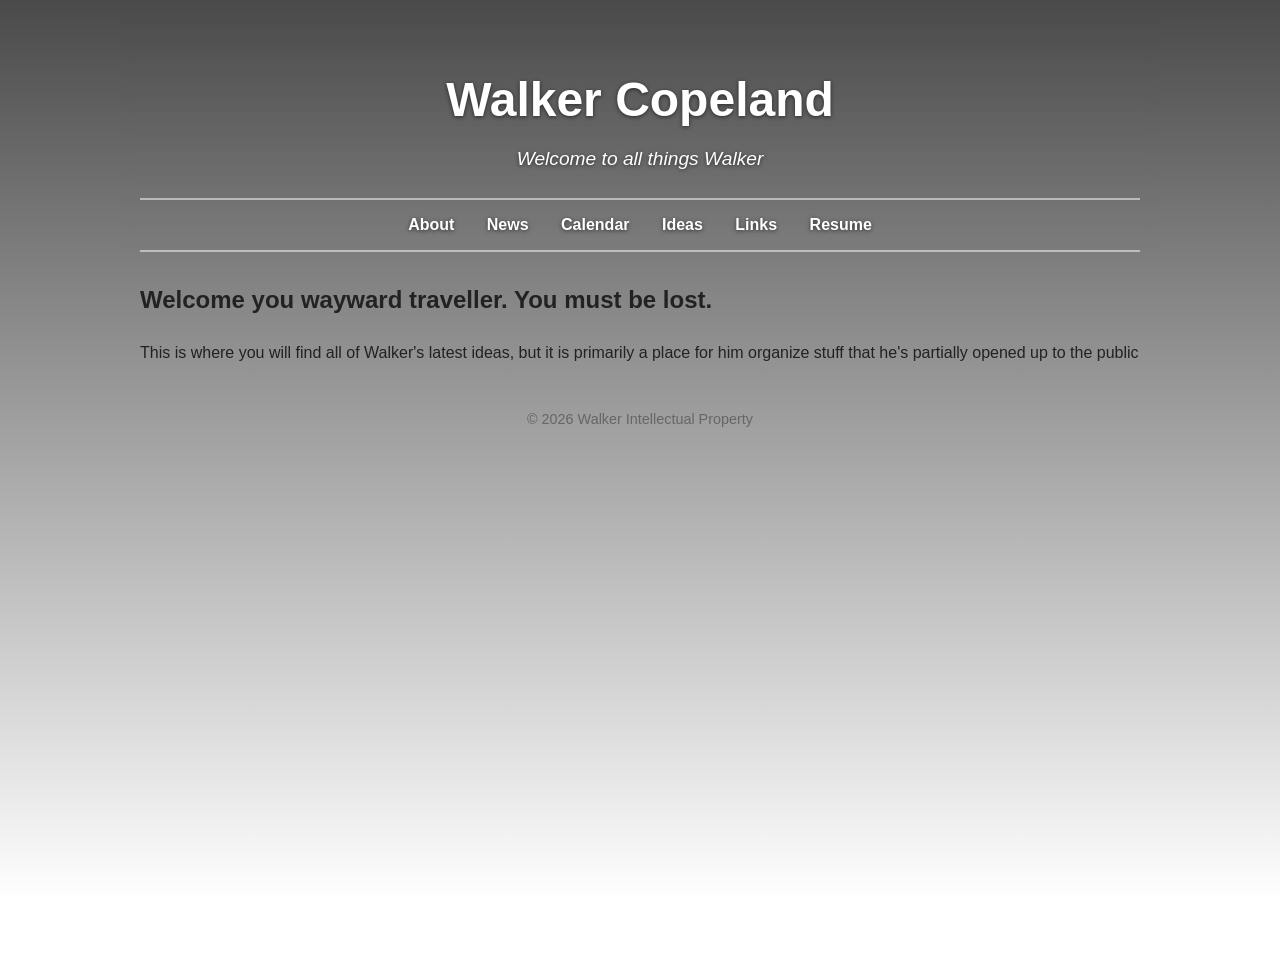
<file: index.html>
<!DOCTYPE html>
<html lang="en">
<head>
  <meta charset="UTF-8">
  <meta name="viewport" content="width=device-width, initial-scale=1.0">
  <meta name="description" content="Walker Copeland's personal website">
  <title>Walker Copeland</title>
  <link rel="stylesheet" href="style.css">
</head>
<body>

  <div id="site-header"></div>
<script src="header.js"></script>

  <main>
    <h2>Welcome you wayward traveller. You must be lost.</h2>
    <p>This is where you will find all of Walker's latest ideas, but it is primarily a place for him organize stuff that he's partially opened up to the public</p>
  </main>

  <div id="site-footer"></div>
  <script src="footer.js"></script>
</body>
</html>
</file>
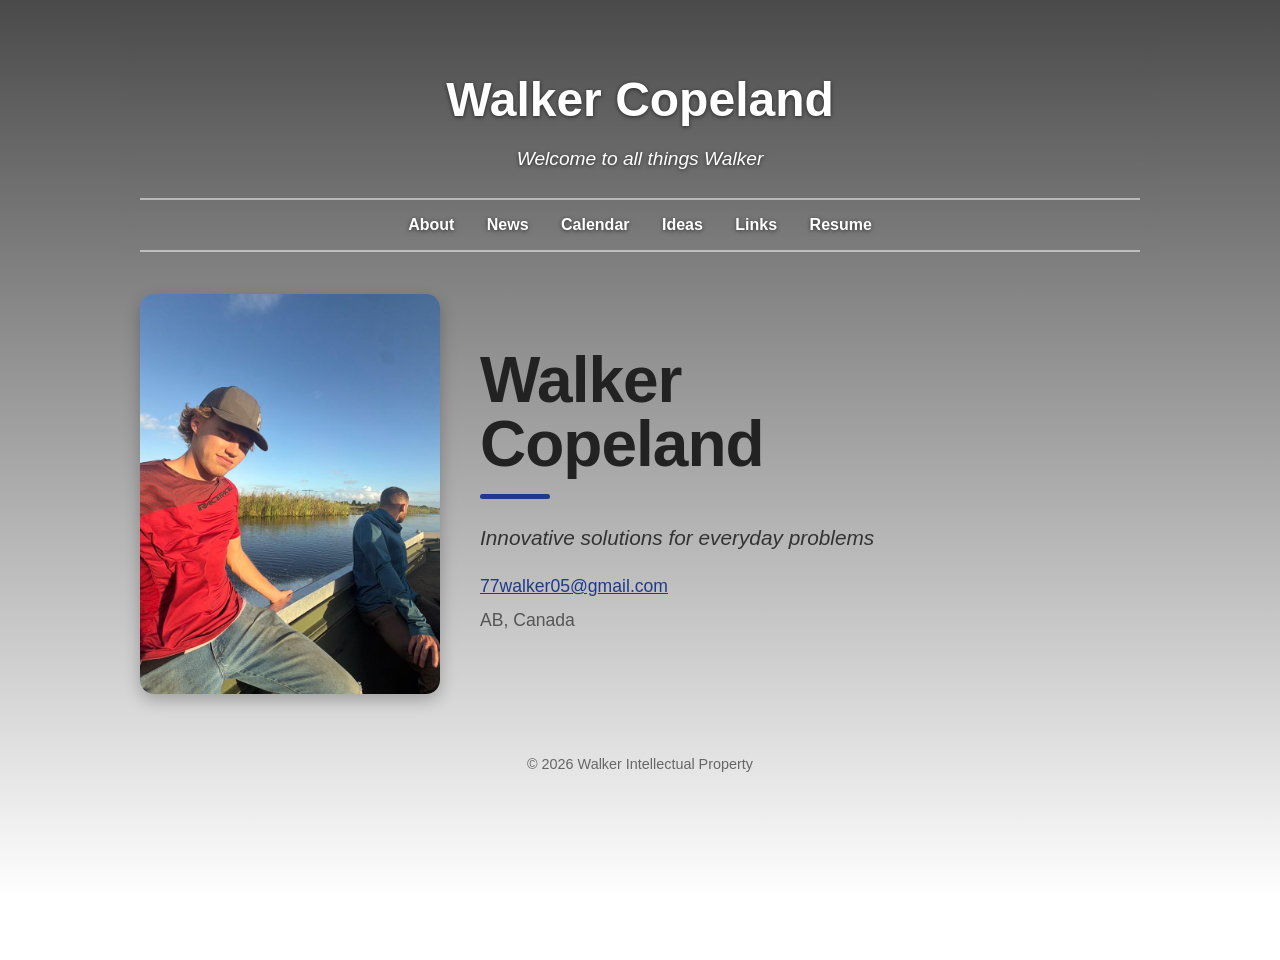
<file: about.html>
<!DOCTYPE html>
<html lang="en">
<head>
  <meta charset="UTF-8">
  <meta name="viewport" content="width=device-width, initial-scale=1.0">
  <title>About - Your Name</title>
  <link rel="stylesheet" href="style.css">
</head>
<body>

  <div id="site-header"></div>
<script src="header.js"></script>

<main>
  <section class="cover">
    <img class="cover-photo" src="cover_photo.jpeg" alt="Photo of Walker Copeland">

    <div class="cover-text">
      <h2 class="cover-name">Walker<br>Copeland</h2>
      <p class="cover-tagline">Innovative solutions for everyday problems</p>
      <p class="cover-detail"><a href="mailto:77walker05@gmail.com">77walker05@gmail.com</a></p>
      <p class="cover-detail">AB, Canada</p>
    </div>
  </section>
</main>

  <div id="site-footer"></div>
  <script src="footer.js"></script>

</body>
</html>
</file>
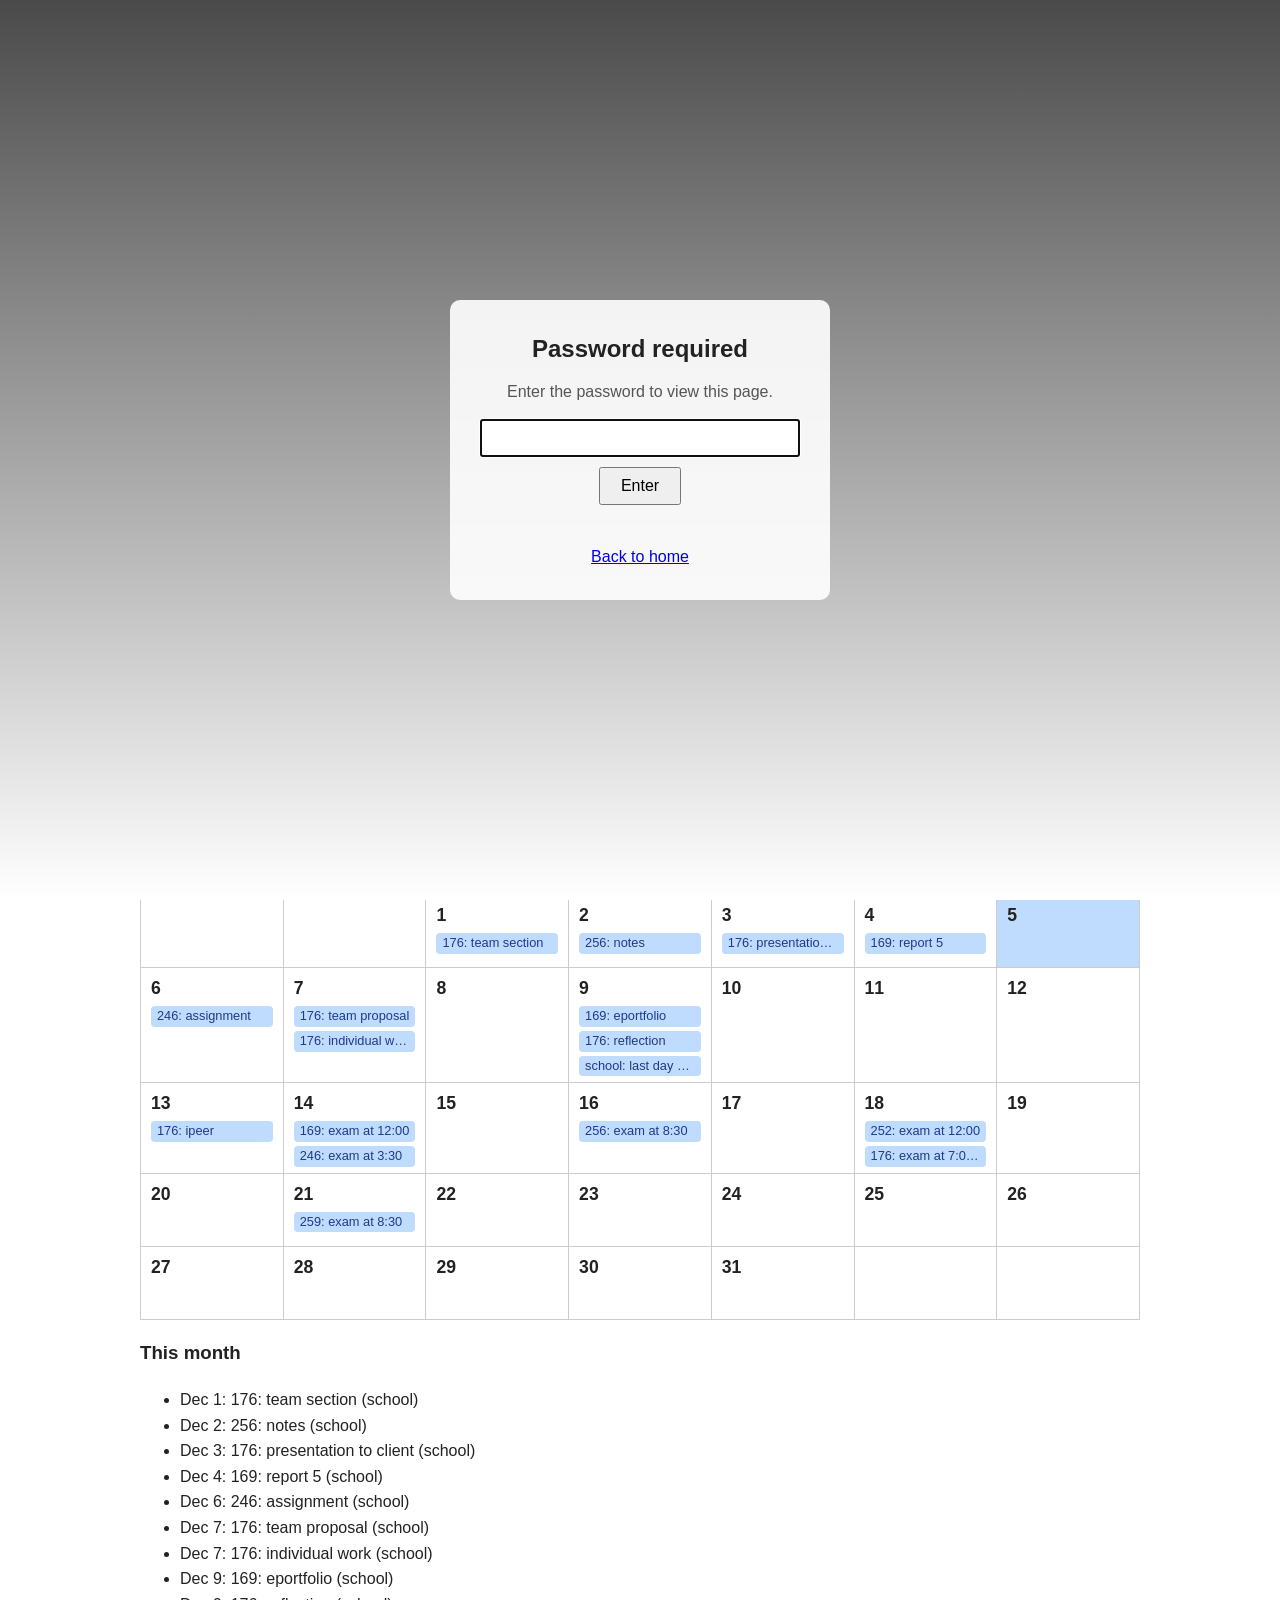
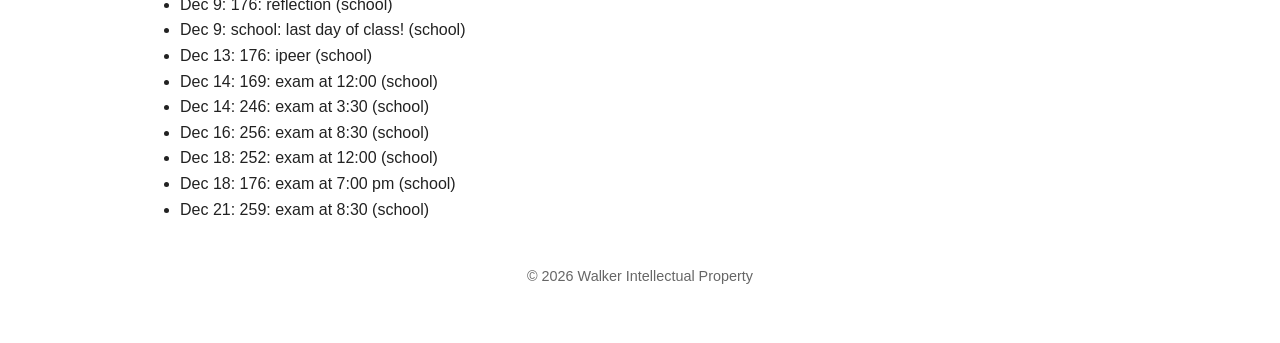
<file: calendar.html>
<!DOCTYPE html>
<html lang="en">
<head>
  <meta charset="UTF-8">
  <meta name="viewport" content="width=device-width, initial-scale=1.0">
  <title>Calendar</title>
  <link rel="stylesheet" href="style.css">
</head>
<body>

  <script src="gate.js"></script>

  <div id="site-header"></div>
  <script src="header.js"></script>
  <script src="loader.js"></script>

  <main>
    <h2>Calendar</h2>

    <h3>Coming up (next 2 weeks)</h3>
    <div class="upcoming">
      <div class="upcoming-col school">
        <h4>School</h4>
        <ul id="upcoming-school"></ul>
      </div>
      <div class="upcoming-col fun">
        <h4>Fun</h4>
        <ul id="upcoming-fun"></ul>
      </div>
    </div>

    <div class="legend">
      <span class="chip school">School</span>
      <span class="chip fun">Fun</span>
    </div>

    <div class="calendar-controls">
      <button id="prev">&laquo; Prev</button>
      <strong id="month-label"></strong>
      <button id="next">Next &raquo;</button>
    </div>

    <table class="calendar">
      <thead>
        <tr>
          <th>Sun</th><th>Mon</th><th>Tue</th><th>Wed</th><th>Thu</th><th>Fri</th><th>Sat</th>
        </tr>
      </thead>
      <tbody id="calendar-body"></tbody>
    </table>

    <h3>This month</h3>
    <ul id="event-list"></ul>
  </main>

  <div id="site-footer"></div>
  <script src="footer.js"></script>

  <script>
    const monthNames = ["January","February","March","April","May","June",
      "July","August","September","October","November","December"];

    let events = {};   // "YYYY-MM-DD" -> [{title, type}]
    const today = new Date();
    let year = today.getFullYear();
    let month = today.getMonth();

    function pad(n) { return String(n).padStart(2, "0"); }

    function addEvents(rows, type) {
      (rows || []).forEach(function (r, i) {
        const start = normalizeDate(r.Date || "");
        if (!start || !r.Title) return;
        let end = normalizeDate(r["End Date"] || "");
        if (!end || end < start) end = start;

        const id = type + "-" + i;
        const p = start.split("-");
        const d = new Date(Number(p[0]), Number(p[1]) - 1, Number(p[2]));

        for (let n = 0; n < 366; n++) {   // safety limit of one year
          const key = d.getFullYear() + "-" + pad(d.getMonth() + 1) + "-" + pad(d.getDate());
          if (key > end) break;
          if (!events[key]) events[key] = [];
          events[key].push({ id: id, title: r.Title, type: type, start: start, end: end });
          d.setDate(d.getDate() + 1);
        }
      });
    }

    function fmt(iso) {
      const p = iso.split("-");
      return new Date(Number(p[0]), Number(p[1]) - 1, Number(p[2]))
        .toLocaleDateString(undefined, { month: "short", day: "numeric" });
    }

    function rangeText(e) {
      return e.start === e.end ? fmt(e.start) : fmt(e.start) + " – " + fmt(e.end);
    }

    const laneOf = {};   // event id -> slot number (0 = top)

    function assignLanes() {
      const seen = {}, list = [];
      Object.keys(events).forEach(function (k) {
        events[k].forEach(function (e) {
          if (!seen[e.id]) { seen[e.id] = true; list.push(e); }
        });
      });

      // Earlier and longer events get the top slots
      list.sort(function (a, b) {
        if (a.start !== b.start) return a.start < b.start ? -1 : 1;
        if (a.end !== b.end) return a.end > b.end ? -1 : 1;
        return a.id < b.id ? -1 : 1;
      });

      const used = {};   // day -> slots already taken
      list.forEach(function (e) {
        const days = Object.keys(events).filter(function (k) {
          return events[k].some(function (x) { return x.id === e.id; });
        });
        let lane = 0;
        while (days.some(function (k) { return used[k] && used[k][lane]; })) lane++;
        days.forEach(function (k) { (used[k] = used[k] || {})[lane] = true; });
        laneOf[e.id] = lane;
      });
    }

    function render() {
      document.getElementById("month-label").textContent = monthNames[month] + " " + year;
      const body = document.getElementById("calendar-body");
      body.innerHTML = "";

      const firstDay = new Date(year, month, 1).getDay();
      const daysInMonth = new Date(year, month + 1, 0).getDate();

      let day = 1;
      for (let row = 0; row < 6 && day <= daysInMonth; row++) {
        const tr = document.createElement("tr");
        for (let col = 0; col < 7; col++) {
          const td = document.createElement("td");
          if ((row === 0 && col < firstDay) || day > daysInMonth) {
            td.className = "empty";
          } else {
            const key = year + "-" + pad(month + 1) + "-" + pad(day);
            const num = document.createElement("div");
            num.className = "day-num";
            num.textContent = day;
            td.appendChild(num);

            const dayEvents = events[key] || [];
            let maxLane = -1;
            dayEvents.forEach(function (e) { maxLane = Math.max(maxLane, laneOf[e.id]); });

            for (let lane = 0; lane <= maxLane; lane++) {
              const e = dayEvents.find(function (x) { return laneOf[x.id] === lane; });
              const chip = document.createElement("div");

              if (!e) {   // empty slot: invisible placeholder keeps the height
                chip.className = "chip spacer";
                chip.innerHTML = "&nbsp;";
                td.appendChild(chip);
                continue;
              }

              chip.className = "chip " + e.type;
              const showTitle = (key === e.start || col === 0);
              chip.textContent = showTitle ? e.title : "\u00a0";
              chip.title = e.title;
              if (key !== e.start && col !== 0) chip.classList.add("join-left");
              if (key !== e.end && col !== 6) chip.classList.add("join-right");
              td.appendChild(chip);
            }

            if (day === today.getDate() && month === today.getMonth() && year === today.getFullYear()) {
              td.classList.add("today");
            }
            day++;
          }
          tr.appendChild(td);
        }
        body.appendChild(tr);
      }

      const list = document.getElementById("event-list");
      list.innerHTML = "";
      const prefix = year + "-" + pad(month + 1);
      const seen = {};
      Object.keys(events).filter(function (k) { return k.startsWith(prefix); }).sort().forEach(function (k) {
        events[k].forEach(function (e) {
          if (seen[e.id]) return;
          seen[e.id] = true;
          const li = document.createElement("li");
          li.textContent = rangeText(e) + ": " + e.title + " (" + e.type + ")";
          list.appendChild(li);
        });
      });
      if (!list.children.length) {
        list.innerHTML = "<li>No events this month.</li>";
      }
    }

    function renderUpcoming() {
      const start = new Date(today.getFullYear(), today.getMonth(), today.getDate());
      const end = new Date(start);
      end.setDate(end.getDate() + 14);   // change 14 to show more or fewer days

      ["school", "fun"].forEach(function (type) {
        const list = document.getElementById("upcoming-" + type);
        list.innerHTML = "";
        let count = 0; const seen = {};

        Object.keys(events).sort().forEach(function (k) {
          const p = k.split("-");
          const d = new Date(Number(p[0]), Number(p[1]) - 1, Number(p[2]));
          if (d < start || d > end) return;

          events[k].forEach(function (e) {
            if (e.type !== type || seen[e.id]) return;
            seen[e.id] = true;
            const li = document.createElement("li");
            li.textContent = rangeText(e) + ": " + e.title;
            list.appendChild(li);
            count++;
          });
        });

        if (count === 0) {
          list.innerHTML = "<li>Nothing coming up.</li>";
        }
      });
    }

    document.getElementById("prev").onclick = function () {
      month--; if (month < 0) { month = 11; year--; }
      render();
    };
    document.getElementById("next").onclick = function () {
      month++; if (month > 11) { month = 0; year++; }
      render();
    };

    Promise.all([loadCSV("school"), loadCSV("fun")]).then(function (res) {
      addEvents(res[0], "school");
      addEvents(res[1], "fun");
      assignLanes();
      render();
      renderUpcoming();
    });
  </script>

</body>
</html>
</file>
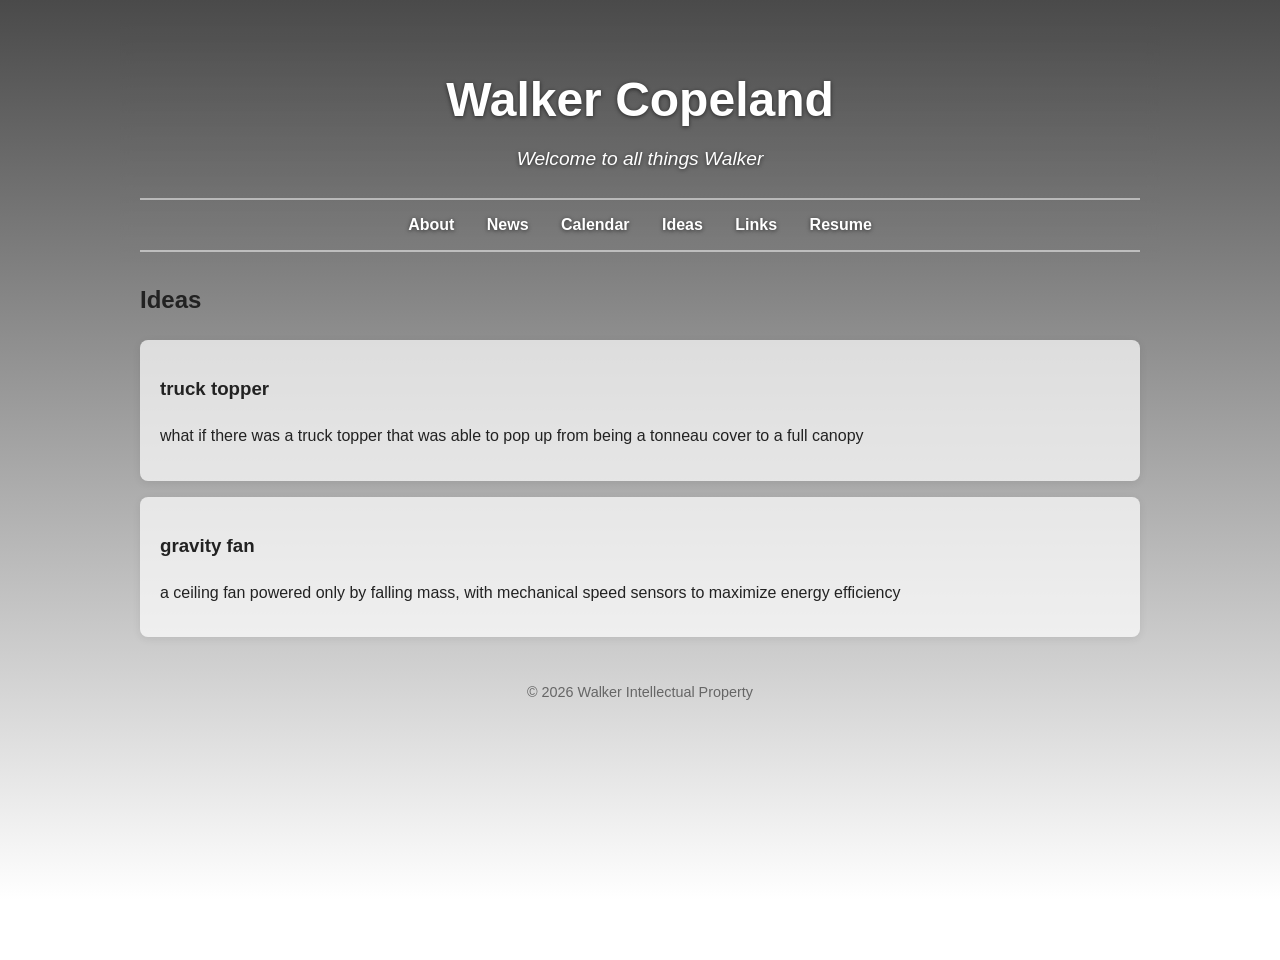
<file: ideas.html>
<!DOCTYPE html>
<html lang="en">
<head>
  <meta charset="UTF-8">
  <meta name="viewport" content="width=device-width, initial-scale=1.0">
  <title>Ideas - Your Name</title>
  <link rel="stylesheet" href="style.css">
</head>
<body>


  <div id="site-header"></div>
  <script src="header.js"></script>
  <script src="loader.js"></script>

  <main>
    <h2>Ideas</h2>
    <div id="ideas-list"></div>
  </main>

  <div id="site-footer"></div>
  <script src="footer.js"></script>

  <script>
    loadCSV("ideas").then(function (rows) {
      const box = document.getElementById("ideas-list");
      if (rows === null) { box.textContent = "Could not load the ideas."; return; }
      if (rows.length === 0) { box.textContent = "No ideas yet."; return; }
      rows.forEach(function (r) {
        const card = document.createElement("div");
        card.className = "card";
        const h = document.createElement("h3");
        h.textContent = r.Title || "";
        const p = document.createElement("p");
        p.textContent = r.Description || "";
        card.appendChild(h); card.appendChild(p);
        box.appendChild(card);
      });
    });
  </script>

</body>
</html>
</file>
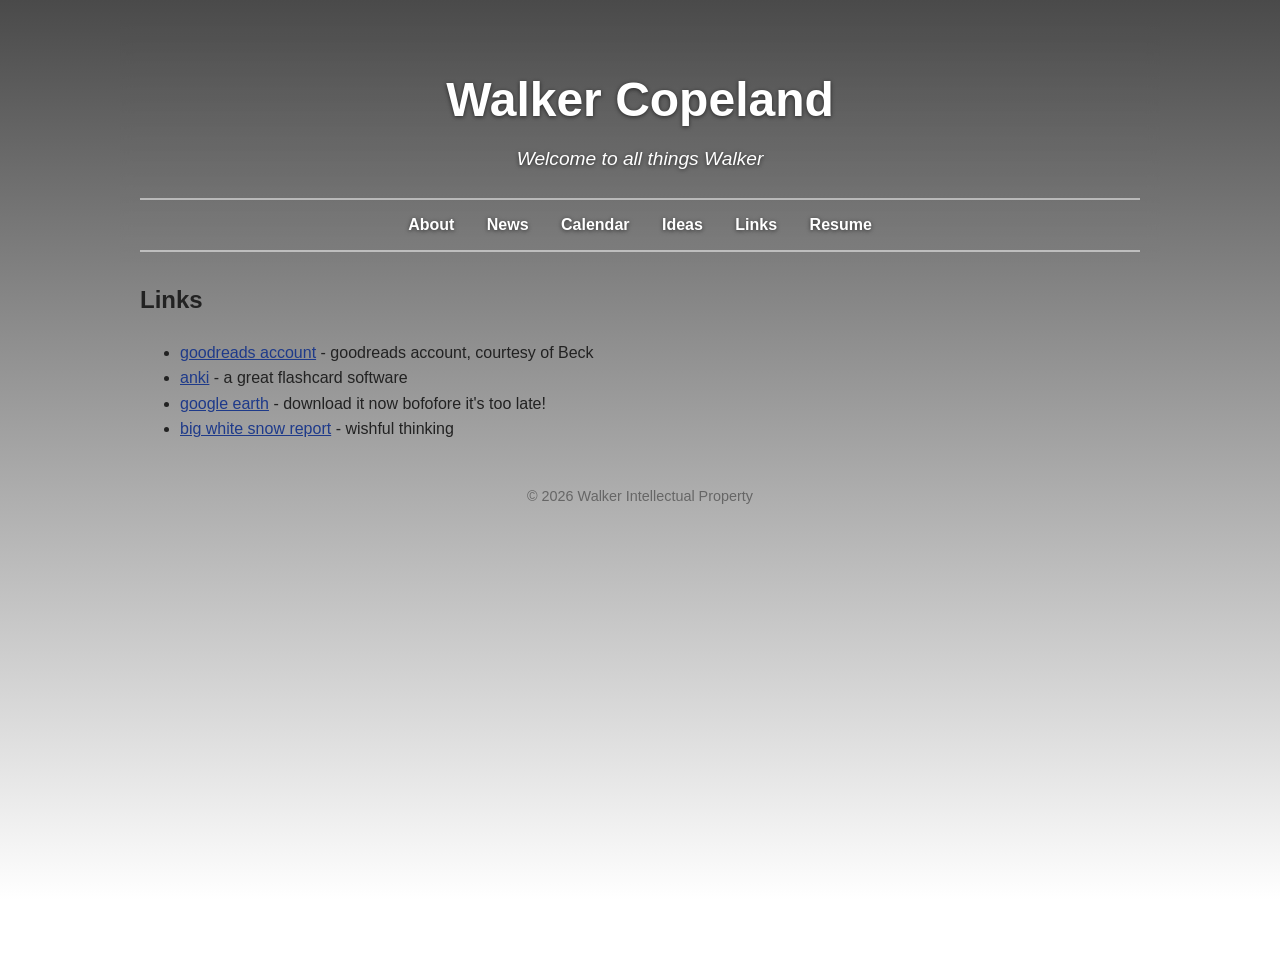
<file: links.html>
<!DOCTYPE html>
<html lang="en">
<head>
  <meta charset="UTF-8">
  <meta name="viewport" content="width=device-width, initial-scale=1.0">
  <title>Links - Your Name</title>
  <link rel="stylesheet" href="style.css">
</head>
<body>

  <div id="site-header"></div>
  <script src="header.js"></script>
  <script src="loader.js"></script>

  <main>
    <h2>Links</h2>
    <ul id="links-list"></ul>
  </main>

  <div id="site-footer"></div>
  <script src="footer.js"></script>

  <script>
    loadCSV("links").then(function (rows) {
      const list = document.getElementById("links-list");
      if (rows === null) { list.innerHTML = "<li>Could not load the links.</li>"; return; }
      if (rows.length === 0) { list.innerHTML = "<li>No links yet.</li>"; return; }
      rows.forEach(function (r) {
        if (!/^https?:\/\//i.test(r.URL || "")) return;   // only allow http(s) links
        const li = document.createElement("li");
        const a = document.createElement("a");
        a.href = r.URL;
        a.target = "_blank";
        a.rel = "noopener";
        a.textContent = r.Name || r.URL;
        li.appendChild(a);
        if (r.Description) li.appendChild(document.createTextNode(" - " + r.Description));
        list.appendChild(li);
      });
    });
  </script>

</body>
</html>
</file>
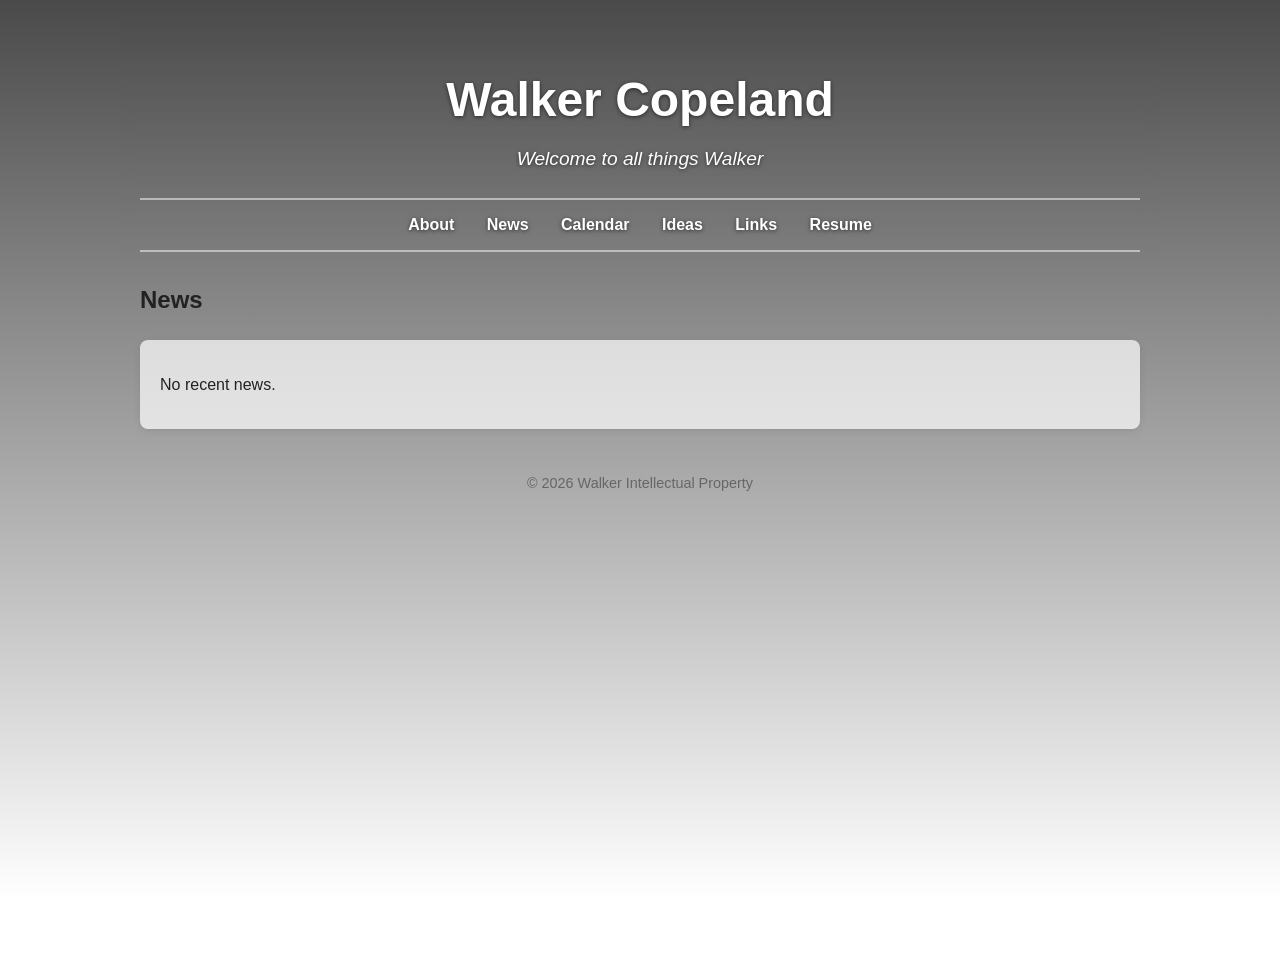
<file: news.html>
<!DOCTYPE html>
<html lang="en">
<head>
  <meta charset="UTF-8">
  <meta name="viewport" content="width=device-width, initial-scale=1.0">
  <title>News - Your Name</title>
  <link rel="stylesheet" href="style.css">
</head>
<body>

  <div id="site-header"></div>
<script src="header.js"></script>

  <main>
    <h2>News</h2>
    <div id="news-list"></div>
  </main>

  <div id="site-footer"></div>
  <script src="footer.js"></script>
  
  <script src="loader.js"></script>
  
  <script src="data.js"></script>

  <script>
    // News comes from the News sheet (data/news.csv).
    // An item shows until it is one month old, counted from its date.
    const monthNames = ["January","February","March","April","May","June",
      "July","August","September","October","November","December"];

    const list = document.getElementById("news-list");

    function addCard(titleText, dateText, bodyText) {
      const card = document.createElement("div");
      card.className = "card";

      if (titleText) {
        const h3 = document.createElement("h3");
        h3.textContent = titleText;
        card.appendChild(h3);
      }
      if (dateText) {
        const p = document.createElement("p");
        const em = document.createElement("em");
        em.textContent = dateText;
        p.appendChild(em);
        card.appendChild(p);
      }
      if (bodyText) {
        const p = document.createElement("p");
        p.textContent = bodyText;
        card.appendChild(p);
      }
      list.appendChild(card);
    }

    const now = new Date();
    const todayStart = new Date(now.getFullYear(), now.getMonth(), now.getDate());

    loadSheet("news.csv")
      .then(function (rows) {
        const items = [];
        rows.forEach(function (row) {
          const key = toKey(row.date);
          if (!key || !row.title) return;
          const d = keyToDate(key);
          const expires = new Date(d.getFullYear(), d.getMonth() + 1, d.getDate());
          if (todayStart <= expires) items.push({ d: d, title: row.title, text: row.text });
        });

        items.sort(function (a, b) { return b.d - a.d; });

        if (items.length === 0) {
          addCard("", "", "No recent news.");
          return;
        }
        items.forEach(function (item) {
          const dateText = monthNames[item.d.getMonth()] + " " + item.d.getDate() + ", " + item.d.getFullYear();
          addCard(item.title, dateText, item.text);
        });
      })
      .catch(function () {
        addCard("", "", "Couldn't load the news.");
      });
  </script>

</body>
</html>
</file>
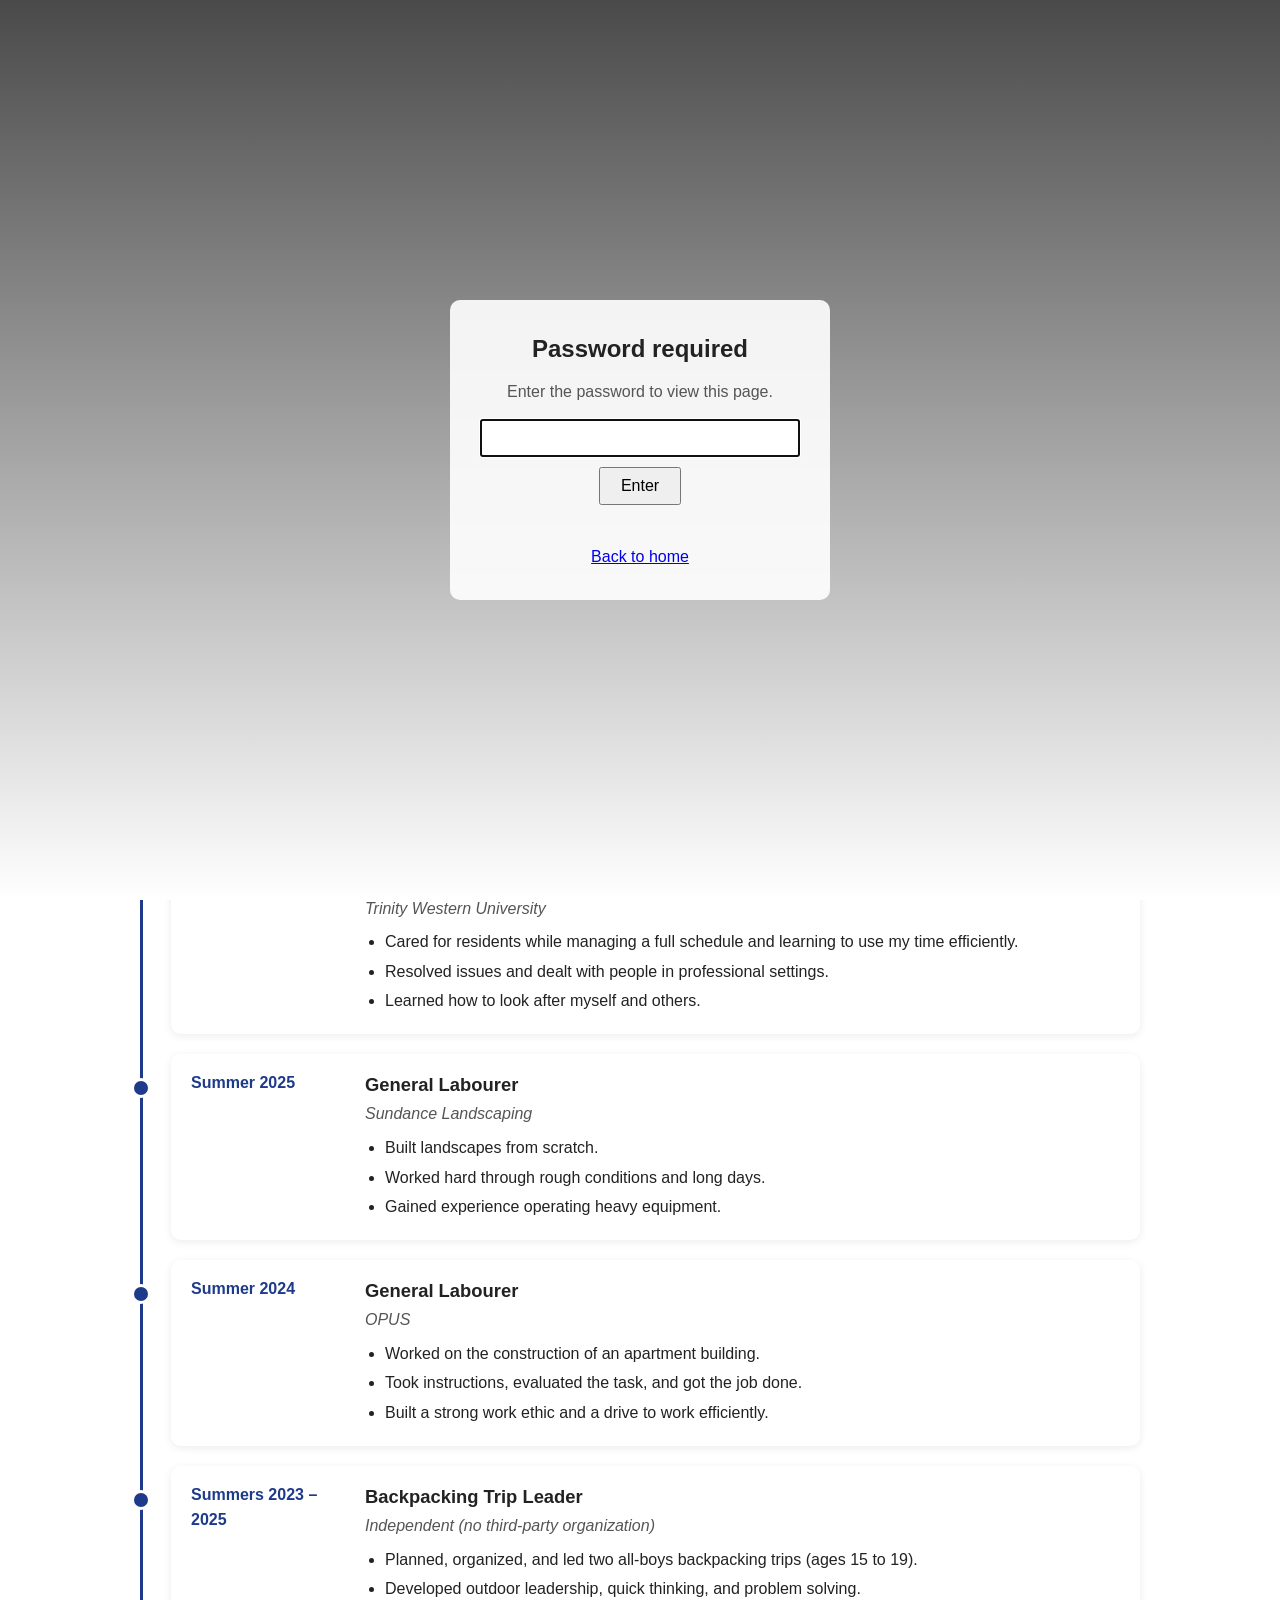
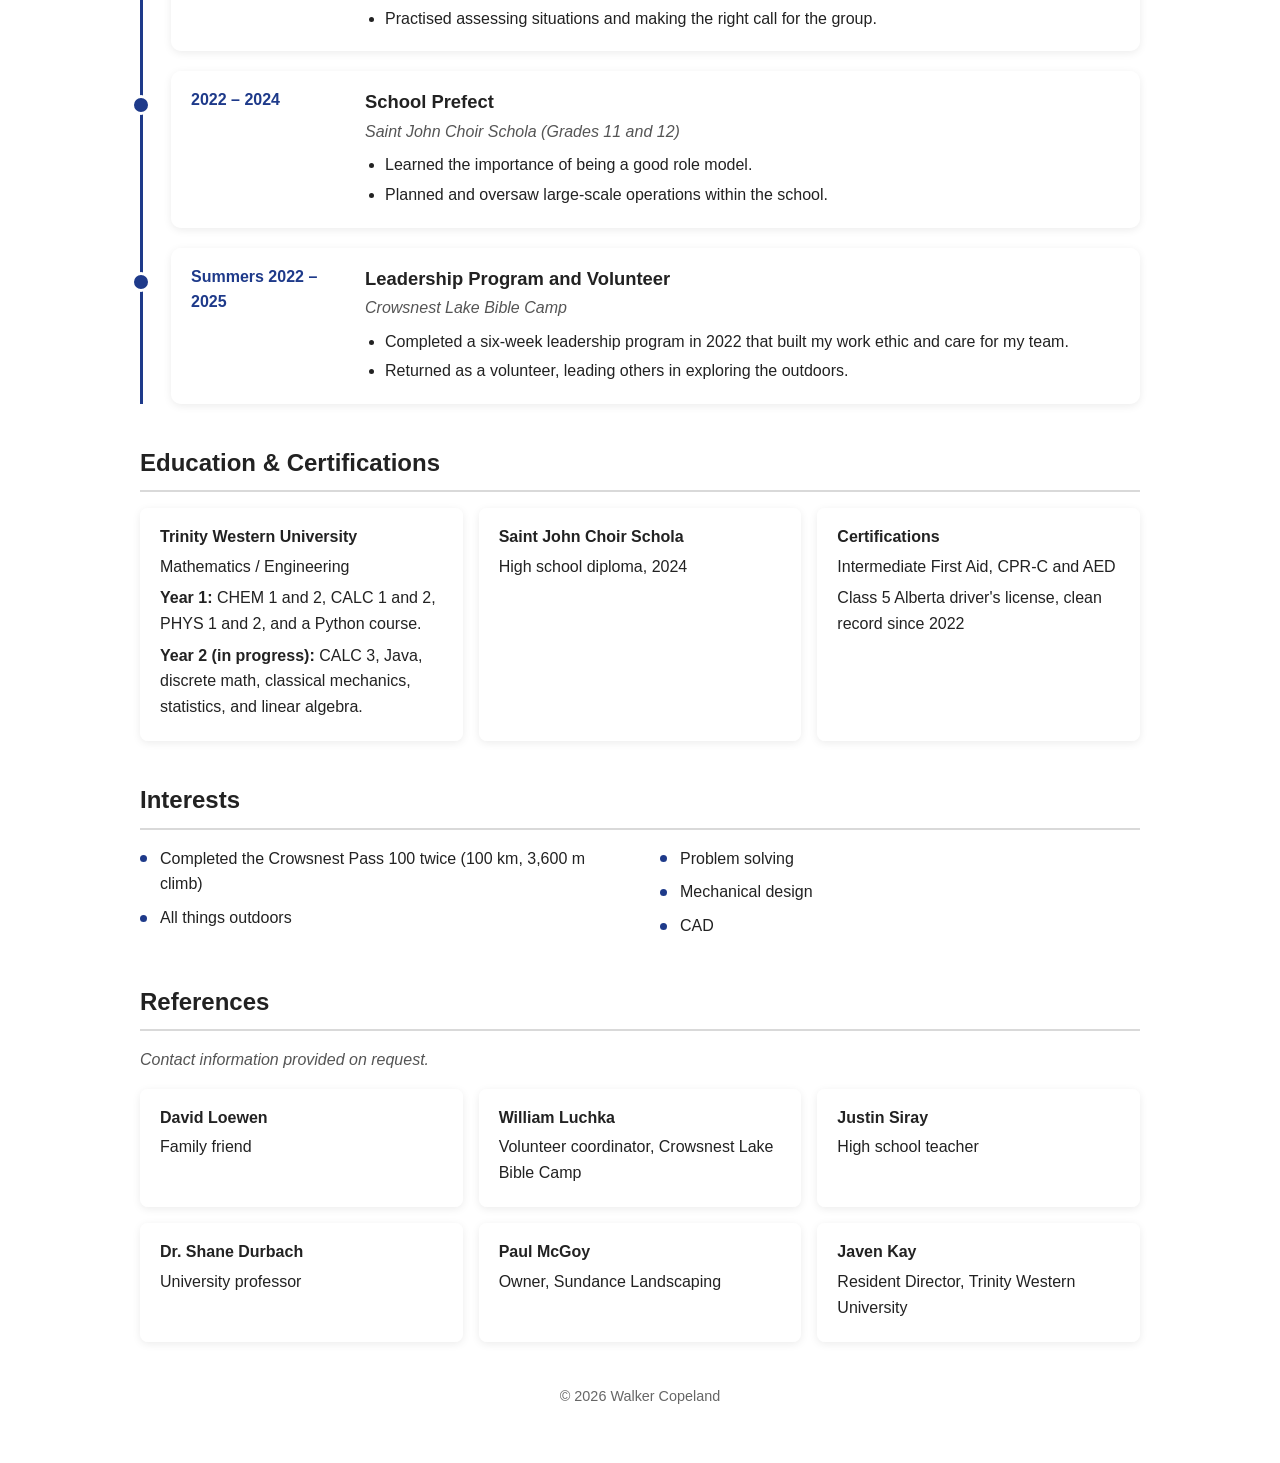
<file: resume.html>
<!DOCTYPE html>
<html lang="en">
<head>
  <meta charset="UTF-8">
  <meta name="viewport" content="width=device-width, initial-scale=1.0">
  <meta name="description" content="Resume of Walker Copeland: mathematics and engineering student, leader, and builder.">
  <title>Resume - Walker Copeland</title>
  <link rel="stylesheet" href="style.css">
  <script>document.documentElement.classList.add("js");</script>
</head>
<body>

<script src="gate-resume.js"></script>
  <div id="site-header"></div>
  <script src="header.js"></script>

  <main class="resume">

    <section class="resume-hero reveal">
      <h2 class="resume-name">Walker Copeland</h2>
      <p class="resume-summary">An enthusiastic, straightforward, committed, and capable individual.</p>
      <div class="resume-actions">
        <a class="button" href="mailto:77walker05@gmail.com">Email me</a>
        <a class="button secondary" href="Walker-Copeland-Resume.pdf" download="Walker-Copeland-Resume.pdf">Download as PDF</a>
      </div>
    </section>

    <section class="resume-section reveal">
      <h3>Skills &amp; Qualities</h3>
      <ul class="simple-list">
        <li>Great planner and organizer</li>
        <li>Committed worker</li>
        <li>Persistent and dedicated</li>
        <li>Clear thinker and problem solver</li>
        <li>Excellent communicator</li>
        <li>Inquisitive</li>
        <li>Personable</li>
        <li>Honest</li>
        <li>Always eager to learn</li>
      </ul>
    </section>

    <section class="resume-section">
      <h3 class="reveal">Work Experience</h3>
      <div class="timeline">

        <article class="job reveal">
          <div class="job-when">2025 / 2026</div>
          <div class="job-body">
            <h4>Resident Assistant</h4>
            <p class="job-org">Trinity Western University</p>
            <ul>
              <li>Cared for residents while managing a full schedule and learning to use my time efficiently.</li>
              <li>Resolved issues and dealt with people in professional settings.</li>
              <li>Learned how to look after myself and others.</li>
            </ul>
          </div>
        </article>

        <article class="job reveal">
          <div class="job-when">Summer 2025</div>
          <div class="job-body">
            <h4>General Labourer</h4>
            <p class="job-org">Sundance Landscaping</p>
            <ul>
              <li>Built landscapes from scratch.</li>
              <li>Worked hard through rough conditions and long days.</li>
              <li>Gained experience operating heavy equipment.</li>
            </ul>
          </div>
        </article>

        <article class="job reveal">
          <div class="job-when">Summer 2024</div>
          <div class="job-body">
            <h4>General Labourer</h4>
            <p class="job-org">OPUS</p>
            <ul>
              <li>Worked on the construction of an apartment building.</li>
              <li>Took instructions, evaluated the task, and got the job done.</li>
              <li>Built a strong work ethic and a drive to work efficiently.</li>
            </ul>
          </div>
        </article>

        <article class="job reveal">
          <div class="job-when">Summers 2023 &ndash; 2025</div>
          <div class="job-body">
            <h4>Backpacking Trip Leader</h4>
            <p class="job-org">Independent (no third-party organization)</p>
            <ul>
              <li>Planned, organized, and led two all-boys backpacking trips (ages 15 to 19).</li>
              <li>Developed outdoor leadership, quick thinking, and problem solving.</li>
              <li>Practised assessing situations and making the right call for the group.</li>
            </ul>
          </div>
        </article>

        <article class="job reveal">
          <div class="job-when">2022 &ndash; 2024</div>
          <div class="job-body">
            <h4>School Prefect</h4>
            <p class="job-org">Saint John Choir Schola (Grades 11 and 12)</p>
            <ul>
              <li>Learned the importance of being a good role model.</li>
              <li>Planned and oversaw large-scale operations within the school.</li>
            </ul>
          </div>
        </article>

        <article class="job reveal">
          <div class="job-when">Summers 2022 &ndash; 2025</div>
          <div class="job-body">
            <h4>Leadership Program and Volunteer</h4>
            <p class="job-org">Crowsnest Lake Bible Camp</p>
            <ul>
              <li>Completed a six-week leadership program in 2022 that built my work ethic and care for my team.</li>
              <li>Returned as a volunteer, leading others in exploring the outdoors.</li>
            </ul>
          </div>
        </article>

      </div>
    </section>

    <section class="resume-section reveal">
      <h3>Education &amp; Certifications</h3>
      <div class="resume-grid">
        <div class="card">
          <h4>Trinity Western University</h4>
          <p>Mathematics / Engineering</p>
          <p><strong>Year 1:</strong> CHEM 1 and 2, CALC 1 and 2, PHYS 1 and 2, and a Python course.</p>
          <p><strong>Year 2 (in progress):</strong> CALC 3, Java, discrete math, classical mechanics, statistics, and linear algebra.</p>
        </div>
        <div class="card">
          <h4>Saint John Choir Schola</h4>
          <p>High school diploma, 2024</p>
        </div>
        <div class="card">
          <h4>Certifications</h4>
          <p>Intermediate First Aid, CPR-C and AED</p>
          <p>Class 5 Alberta driver's license, clean record since 2022</p>
        </div>
      </div>
    </section>

    <section class="resume-section reveal">
      <h3>Interests</h3>
      <ul class="simple-list">
        <li>Completed the Crowsnest Pass 100 twice (100 km, 3,600 m climb)</li>
        <li>All things outdoors</li>
        <li>Problem solving</li>
        <li>Mechanical design</li>
        <li>CAD</li>
      </ul>
    </section>

    <section class="resume-section reveal">
      <h3>References</h3>
      <p class="muted">Contact information provided on request.</p>
      <div class="resume-grid">
        <div class="card"><h4>David Loewen</h4><p>Family friend</p></div>
        <div class="card"><h4>William Luchka</h4><p>Volunteer coordinator, Crowsnest Lake Bible Camp</p></div>
        <div class="card"><h4>Justin Siray</h4><p>High school teacher</p></div>
        <div class="card"><h4>Dr. Shane Durbach</h4><p>University professor</p></div>
        <div class="card"><h4>Paul McGoy</h4><p>Owner, Sundance Landscaping</p></div>
        <div class="card"><h4>Javen Kay</h4><p>Resident Director, Trinity Western University</p></div>
      </div>
    </section>

  </main>

  <footer>
    <p>&copy; 2026 Walker Copeland</p>
  </footer>

  <script>
    (function () {
      var items = document.querySelectorAll(".reveal");
      if (!("IntersectionObserver" in window)) {
        items.forEach(function (el) { el.classList.add("visible"); });
        return;
      }
      var observer = new IntersectionObserver(function (entries) {
        entries.forEach(function (entry) {
          if (entry.isIntersecting) {
            entry.target.classList.add("visible");
            observer.unobserve(entry.target);
          }
        });
      }, { threshold: 0.12 });
      items.forEach(function (el) { observer.observe(el); });
    })();
  </script>

</body>
</html>
</file>
<file: style.css>
html {
  min-height: 100%;
  scroll-behavior: smooth;
}

body {
  font-family: Arial, Helvetica, sans-serif;
  line-height: 1.6;
  max-width: 1000px;
  margin: 0 auto;
  padding: 20px 20px 40px;
  color: #222;
  min-height: 100vh;
  background: linear-gradient(to bottom, #4a4a4a 0%, #ffffff 100%);
  background-attachment: fixed;
}

/* Base header look */
header {
  text-align: center;
  margin-bottom: 2em;
}

h1 {
  font-size: 3rem;
  margin-bottom: 0.1em;
}

h1 a {
  color: inherit;
  text-decoration: none;
}

.tagline {
  color: #555;
  font-size: 1.2rem;
  font-style: italic;
  margin-top: 0;
}

nav {
  margin-top: 1.5em;
  padding: 12px 0;
}

nav a {
  display: inline-block;
  margin: 0 14px;
  color: #0b5cad;
  text-decoration: none;
  font-weight: bold;
}

nav a:hover {
  text-decoration: underline;
}

/* Sticky wrapper with a see-through copy of the page gradient */
#site-header {
  position: sticky;
  top: 0;
  z-index: 100;
  margin: 0 -20px 1em;
  padding: 0 20px;
  background: linear-gradient(to bottom, rgba(74, 74, 74, 0.6) 0%, rgba(255, 255, 255, 0.6) 100%);
  background-attachment: fixed;
  -webkit-backdrop-filter: blur(6px);
  backdrop-filter: blur(6px);
}

#site-header header {
  background: none;
  margin-bottom: 0;
  padding: 10px 0;
}

#site-header .tagline {
  max-height: 3em;
  overflow: hidden;
  color: #e5e5e5;
}

/* Header text colors (readable on the dark top of the gradient) */
#site-header h1 a {
  color: #ffffff;
}

#site-header nav {
  margin-top: 1.5em;
  padding: 12px 0;
  border-top: 2px solid rgba(255, 255, 255, 0.4);
  border-bottom: 2px solid rgba(255, 255, 255, 0.4);
}

#site-header h1 a,
#site-header .tagline,
#site-header nav a {
  text-shadow: 0 1px 4px rgba(0, 0, 0, 0.6);
}

/* Page content */
h2 {
  margin-top: 0.8em;
}

main a {
  color: #1e3a8a;
}

main a:hover {
  color: #162c6b;
}

a:focus-visible,
button:focus-visible {
  outline: 3px solid #1e3a8a;
  outline-offset: 2px;
}

#site-header a:focus-visible {
  outline-color: #ffffff;
}

.card {
  background: rgba(255, 255, 255, 0.7);
  border-radius: 8px;
  padding: 16px 20px;
  margin: 16px 0;
  box-shadow: 0 2px 8px rgba(0, 0, 0, 0.08);
}

footer {
  margin-top: 3em;
  text-align: center;
  color: #666;
  font-size: 0.9rem;
}

/* About page */
.about {
  display: flex;
  gap: 30px;
  align-items: flex-start;
  flex-wrap: wrap;
}

.about img {
  width: 260px;
  max-width: 100%;
  border-radius: 12px;
  box-shadow: 0 4px 12px rgba(0, 0, 0, 0.2);
}

.about-text {
  flex: 1;
  min-width: 260px;
}

.about-text p {
  font-size: 1.1rem;
  margin: 0 0 12px;
}

.about-name {
  font-size: 3.5rem;
  line-height: 1.05;
  margin: 0 0 16px;
}

/* Calendar */
.calendar-controls {
  display: flex;
  justify-content: space-between;
  align-items: center;
  margin: 10px 0;
  font-size: 1.4rem;
}

.calendar-controls button {
  padding: 10px 20px;
  font-size: 1rem;
  border: 1px solid #ccc;
  background: rgba(255, 255, 255, 0.8);
  border-radius: 6px;
  cursor: pointer;
}

.calendar-controls button:hover {
  background: #ffffff;
}

.calendar {
  width: 100%;
  border-collapse: collapse;
  table-layout: fixed;
  background: rgba(255, 255, 255, 0.7);
  font-size: 1.1rem;
}

.calendar th,
.calendar td {
  border: 1px solid #ccc;
  padding: 6px 10px;
  text-align: left;
  vertical-align: top;
  height: 60px;
}

.calendar th {
  background: rgba(255, 255, 255, 0.9);
  height: auto;
  text-align: center;
  font-size: 1.1rem;
}

.calendar td.today {
  background: #bfdbfe;
  font-weight: bold;
}

/* Calendar day colors (keep these below .today) */
.calendar td.has-school {
  background: #e9d5ff;
  font-weight: bold;
}

.calendar td.has-fun {
  background: #fff3c4;
  font-weight: bold;
}

.calendar td.has-both {
  background: linear-gradient(135deg, #e9d5ff 50%, #fff3c4 50%);
  font-weight: bold;
}

.calendar td.empty {
  background: rgba(255, 255, 255, 0.3);
}

/* Two side-by-side upcoming lists */
.upcoming {
  display: flex;
  gap: 30px;
  flex-wrap: wrap;
  margin-bottom: 0.5em;
}

.upcoming-col {
  flex: 1;
  min-width: 240px;
}

.upcoming-col h4 {
  margin: 0 0 6px;
  padding-left: 10px;
  border-left: 6px solid;
}

.upcoming-col.school h4 { border-color: #a855f7; }
.upcoming-col.fun h4 { border-color: #f5b301; }

.legend {
  margin: 8px 0;
}

.chip {
  display: block;
  font-size: 0.8rem;
  line-height: 1.3;
  padding: 2px 6px;
  margin-top: 4px;
  border-radius: 4px;
  overflow: hidden;
  text-overflow: ellipsis;
  white-space: nowrap;
}

.legend .chip {
  display: inline-block;
  margin-right: 8px;
}

.chip.school {
  background: #bfdbfe;
  color: #1e3a8a;
}

.chip.fun {
  background: #fde68a;
  color: #78350f;
}

.day-num {
  font-weight: bold;
}

.chip.join-left {
  margin-left: -11px;
  border-top-left-radius: 0;
  border-bottom-left-radius: 0;
}

.chip.join-right {
  margin-right: -11px;
  border-top-right-radius: 0;
  border-bottom-right-radius: 0;
  position: relative;
  z-index: 1;
  overflow: visible;
  text-overflow: clip;
}

.chip.spacer {
  visibility: hidden;
}

/* Phones and small screens */
@media (max-width: 700px) {
  body {
    padding: 12px 12px 32px;
  }

  #site-header {
    margin: 0 -12px 1em;
    padding: 0 12px;
  }

  nav a {
    margin: 0 8px;
  }

  .about-name {
    font-size: 2.6rem;
  }

  .calendar-controls {
    font-size: 1.1rem;
  }

  .calendar-controls button {
    padding: 8px 14px;
  }

  .calendar {
    font-size: 0.9rem;
  }

  .calendar th,
  .calendar td {
    padding: 4px 6px;
    height: 54px;
  }

  .calendar th {
    height: auto;
    font-size: 0.85rem;
  }

  .chip {
    font-size: 0.7rem;
    padding: 1px 4px;
  }

  .chip.join-left {
    margin-left: -7px;
  }

  .chip.join-right {
    margin-right: -7px;
  }
}

/* About cover */
.cover {
  display: flex;
  align-items: center;
  gap: 40px;
  flex-wrap: wrap;
  padding: 16px 0;
}

.cover-photo {
  width: 300px;
  max-width: 100%;
  aspect-ratio: 3 / 4;
  object-fit: cover;
  border-radius: 14px;
  box-shadow: 0 6px 16px rgba(0, 0, 0, 0.25);
}

.cover-text {
  flex: 1;
  min-width: 260px;
}

.cover-name {
  font-size: 4rem;
  font-weight: 800;
  line-height: 1;
  letter-spacing: -1px;
  margin: 0 0 22px;
}

.cover-name::after {
  content: "";
  display: block;
  width: 70px;
  height: 5px;
  margin-top: 18px;
  border-radius: 3px;
  background: #1e3a8a;
}

.cover-tagline {
  font-size: 1.3rem;
  font-style: italic;
  color: #333;
  margin: 0 0 18px;
}

.cover-detail {
  font-size: 1.1rem;
  color: #555;
  margin: 0 0 6px;
}

@media (max-width: 700px) {
  .cover {
    padding: 20px;
    gap: 24px;
    justify-content: center;
    text-align: center;
  }

  .cover-name {
    font-size: 3rem;
  }

  .cover-name::after {
    margin-left: auto;
    margin-right: auto;
  }
}

/* Resume page */
.resume-hero {
  padding: 24px 0 8px;
}

.resume-name {
  font-size: 3.5rem;
  font-weight: 800;
  line-height: 1.05;
  letter-spacing: -1px;
  margin: 0 0 12px;
}

.resume-name::after {
  content: "";
  display: block;
  width: 70px;
  height: 5px;
  margin-top: 16px;
  border-radius: 3px;
  background: #1e3a8a;
}

.resume-summary {
  font-size: 1.25rem;
  font-style: italic;
  color: #333;
  margin: 0 0 20px;
}

.resume-actions {
  display: flex;
  gap: 12px;
  flex-wrap: wrap;
}

button.button {
  border: 0;
  font: inherit;
  font-weight: bold;
  cursor: pointer;
}

button.button.secondary {
  border: 2px solid #1e3a8a;
}

.resume-section {
  margin-top: 40px;
}

.resume-section > h3,
.resume-section h3 {
  font-size: 1.5rem;
  margin: 0 0 16px;
  padding-bottom: 8px;
  border-bottom: 2px solid rgba(0, 0, 0, 0.15);
}

   .simple-list {
     list-style: none;
     padding: 0;
     margin: 0;
     columns: 2;
     column-gap: 40px;
   }

   .simple-list li {
     position: relative;
     padding-left: 20px;
     margin-bottom: 8px;
     break-inside: avoid;
   }

   .simple-list li::before {
     content: "";
     position: absolute;
     left: 0;
     top: 0.6em;
     width: 7px;
     height: 7px;
     border-radius: 50%;
     background: #1e3a8a;
   }

   @media (max-width: 700px) {
     .simple-list {
       columns: 1;
     }
   }

.timeline {
  position: relative;
  padding-left: 28px;
  border-left: 3px solid #1e3a8a;
}

.job {
  position: relative;
  display: flex;
  gap: 24px;
  margin-bottom: 20px;
  background: rgba(255, 255, 255, 0.7);
  border-radius: 10px;
  padding: 16px 20px;
  box-shadow: 0 2px 8px rgba(0, 0, 0, 0.08);
}

.job::before {
  content: "";
  position: absolute;
  left: -40px;
  top: 24px;
  width: 14px;
  height: 14px;
  border-radius: 50%;
  background: #1e3a8a;
  border: 3px solid #ffffff;
}

.job-when {
  flex: 0 0 150px;
  font-weight: bold;
  color: #1e3a8a;
}

.job-body {
  flex: 1;
}

.job-body h4 {
  margin: 0;
  font-size: 1.15rem;
}

.job-org {
  margin: 2px 0 8px;
  color: #555;
  font-style: italic;
}

.job-body ul {
  margin: 0;
  padding-left: 20px;
}

.job-body li {
  margin-bottom: 4px;
}

.resume-grid {
  display: grid;
  grid-template-columns: repeat(auto-fit, minmax(240px, 1fr));
  gap: 16px;
}

.resume-grid .card {
  margin: 0;
}

.resume-grid .card h4 {
  margin: 0 0 4px;
}

.resume-grid .card p {
  margin: 0 0 6px;
}

.muted {
  color: #555;
  font-style: italic;
}

/* Scroll animation (only when JavaScript is on) */
.js .reveal {
  opacity: 0;
  transform: translateY(24px);
  transition: opacity 0.6s ease, transform 0.6s ease;
}

.js .reveal.visible {
  opacity: 1;
  transform: none;
}

@media (prefers-reduced-motion: reduce) {
  .js .reveal {
    opacity: 1;
    transform: none;
    transition: none;
  }
}

@media (max-width: 700px) {
  .resume-name {
    font-size: 2.6rem;
  }

  .job {
    flex-direction: column;
    gap: 6px;
  }

  .job-when {
    flex: none;
  }
}

/* Clean printout / Save as PDF */
@media print {
  body {
    background: #ffffff;
    padding: 0;
  }

  #site-header,
  .resume-actions,
  footer {
    display: none;
  }

  .js .reveal {
    opacity: 1;
    transform: none;
  }

  .job,
  .card,
  .simple-list li {
    box-shadow: none;
    background: #ffffff;
    break-inside: avoid;
  }
}
</file>
